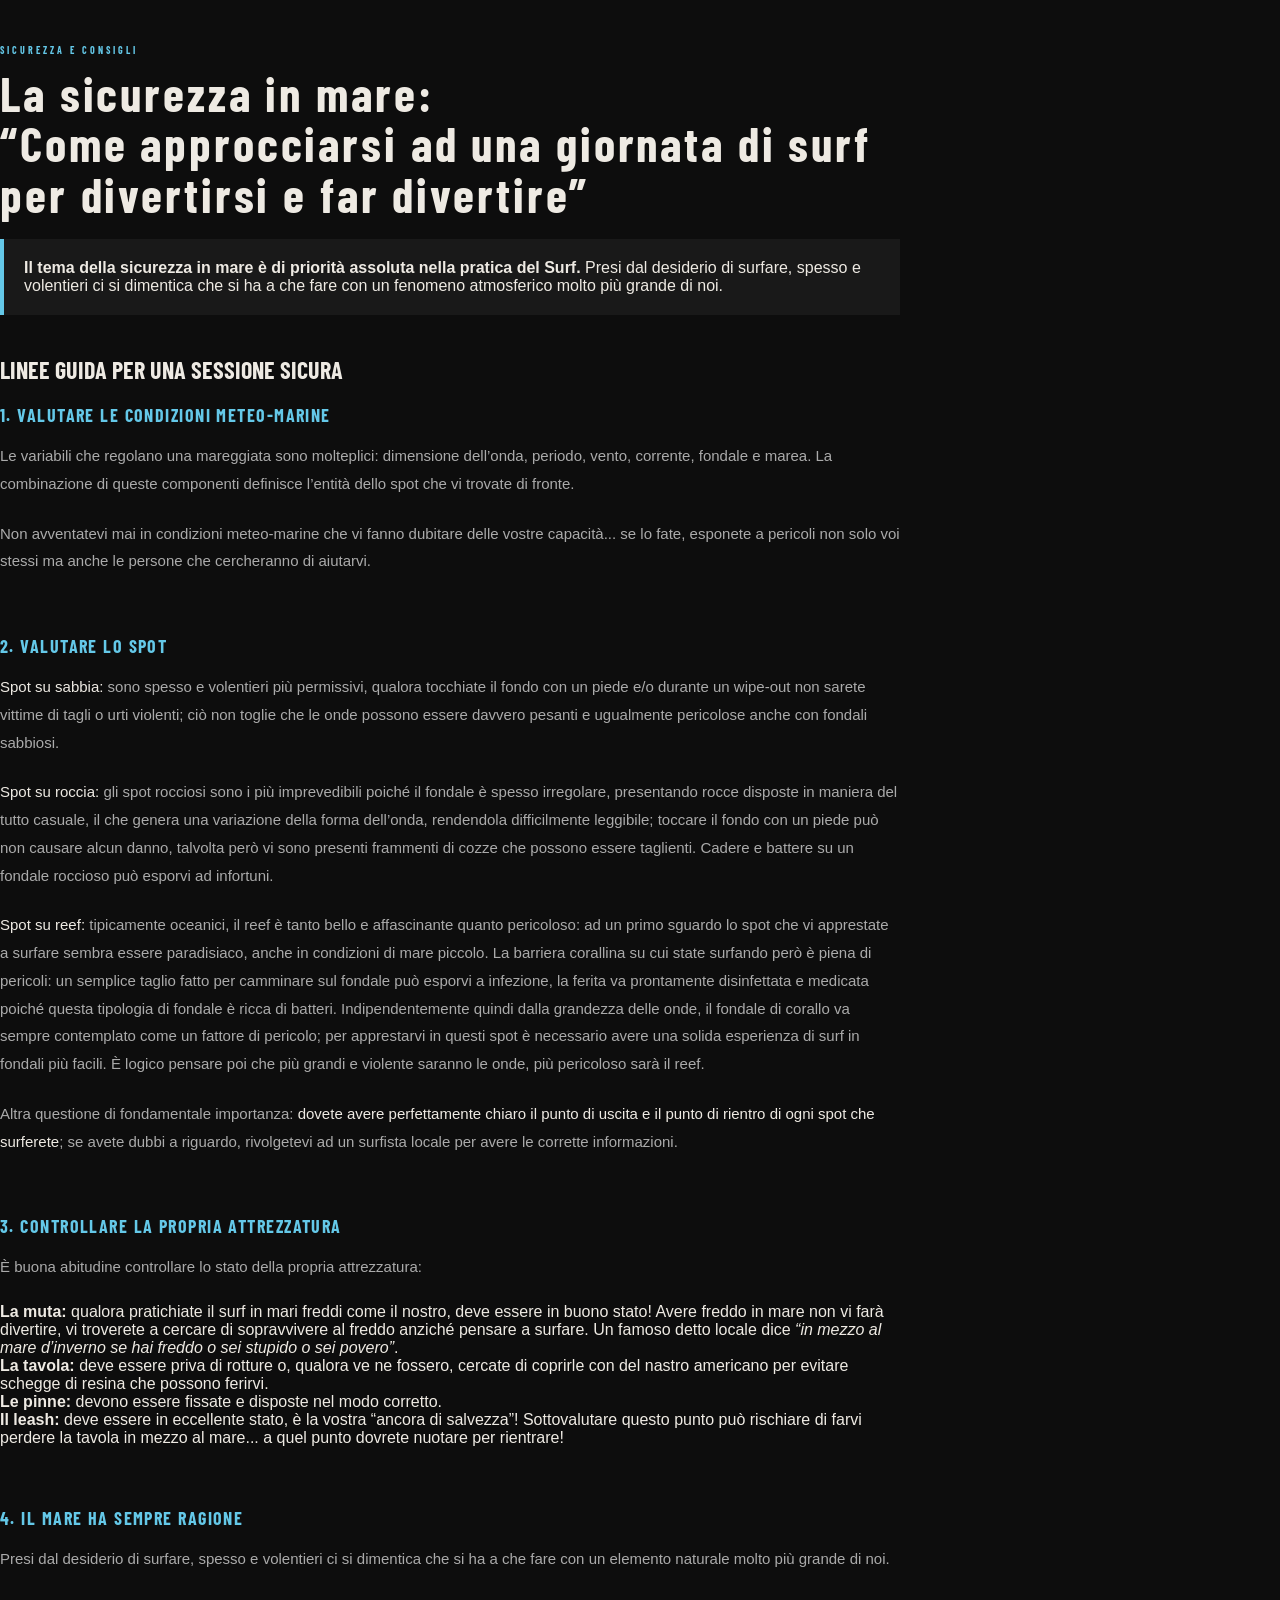
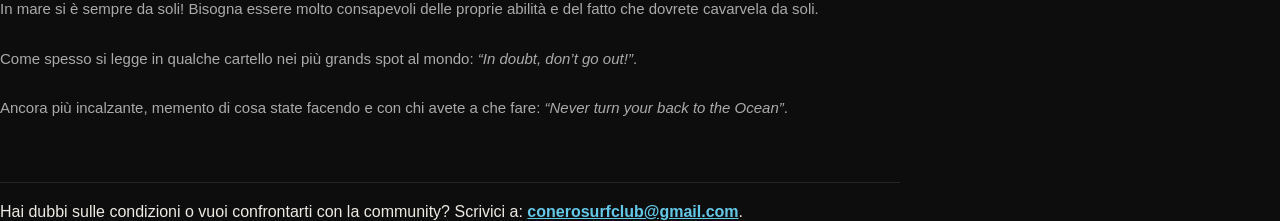
<file: La-sicurezza-in-mare.html>
<!DOCTYPE html>
<html lang="it">
<head>
    <meta charset="UTF-8">
    <meta name="viewport" content="width=device-width, initial-scale=1.0">
    <title>La Sicurezza in Mare - Conero Surf Club</title>
<link rel="icon" type="image/x-icon" href="/img/favicon.ico">
<link rel="shortcut icon" href="/img/favicon.ico">

    <link rel="preconnect" href="https://fonts.googleapis.com">
    <link rel="preconnect" href="https://fonts.gstatic.com" crossorigin>
    <link href="https://fonts.googleapis.com/css2?family=Barlow+Condensed:wght@700&family=Roboto:wght@300;400;500;700&display=swap" rel="stylesheet">
    <link rel="stylesheet" href="style.css">
</head>
<body>

<main class="s" style="margin-top: 40px; max-width: 900px;">

  <article class="article-content">
    <span class="label">Sicurezza e Consigli</span>
    <h1 class="big-title" style="font-size: clamp(28px, 4vw, 48px); margin-bottom: 20px;">
      La sicurezza in mare:<br>“Come approcciarsi ad una giornata di surf per divertirsi e far divertire”
    </h1>

    <div style="background: rgba(255,255,255,0.05); padding: 20px; border-left: 4px solid var(--accent, #00a8ff); margin-bottom: 30px;">
      <p style="margin: 0; font-weight: 500;">
        <strong>Il tema della sicurezza in mare è di priorità assoluta nella pratica del Surf.</strong> Presi dal desiderio di surfare, spesso e volentieri ci si dimentica che si ha a che fare con un fenomeno atmosferico molto più grande di noi.
      </p>
    </div>

    <h2 style="font-family: 'Barlow Condensed', sans-serif; text-transform: uppercase; margin-top: 40px; margin-bottom: 20px;">
      Linee guida per una sessione sicura
    </h2>

    <div class="chi-text" style="margin-bottom: 20px;">
      <div class="subsection">
        <h3>1. Valutare le condizioni meteo-marine</h3>
        <p>Le variabili che regolano una mareggiata sono molteplici: dimensione dell’onda, periodo, vento, corrente, fondale e marea. La combinazione di queste componenti definisce l’entità dello spot che vi trovate di fronte.</p>
        <p>Non avventatevi mai in condizioni meteo-marine che vi fanno dubitare delle vostre capacità... se lo fate, esponete a pericoli non solo voi stessi ma anche le persone che cercheranno di aiutarvi.</p>
      </div>
    </div>

    <div class="chi-text" style="margin-bottom: 20px;">
      <div class="subsection">
        <h3>2. Valutare lo spot</h3>
        <p><strong>Spot su sabbia:</strong> sono spesso e volentieri più permissivi, qualora tocchiate il fondo con un piede e/o durante un wipe-out non sarete vittime di tagli o urti violenti; ciò non toglie che le onde possono essere davvero pesanti e ugualmente pericolose anche con fondali sabbiosi.</p>
        <p><strong>Spot su roccia:</strong> gli spot rocciosi sono i più imprevedibili poiché il fondale è spesso irregolare, presentando rocce disposte in maniera del tutto casuale, il che genera una variazione della forma dell’onda, rendendola difficilmente leggibile; toccare il fondo con un piede può non causare alcun danno, talvolta però vi sono presenti frammenti di cozze che possono essere taglienti. Cadere e battere su un fondale roccioso può esporvi ad infortuni.</p>
        <p><strong>Spot su reef:</strong> tipicamente oceanici, il reef è tanto bello e affascinante quanto pericoloso: ad un primo sguardo lo spot che vi apprestate a surfare sembra essere paradisiaco, anche in condizioni di mare piccolo. La barriera corallina su cui state surfando però è piena di pericoli: un semplice taglio fatto per camminare sul fondale può esporvi a infezione, la ferita va prontamente disinfettata e medicata poiché questa tipologia di fondale è ricca di batteri. Indipendentemente quindi dalla grandezza delle onde, il fondale di corallo va sempre contemplato come un fattore di pericolo; per apprestarvi in questi spot è necessario avere una solida esperienza di surf in fondali più facili. È logico pensare poi che più grandi e violente saranno le onde, più pericoloso sarà il reef.</p>
        <p>Altra questione di fondamentale importanza: <strong>dovete avere perfettamente chiaro il punto di uscita e il punto di rientro di ogni spot che surferete</strong>; se avete dubbi a riguardo, rivolgetevi ad un surfista locale per avere le corrette informazioni.</p>
      </div>
    </div>

    <div class="chi-text" style="margin-bottom: 20px;">
      <div class="subsection">
        <h3>3. Controllare la propria attrezzatura</h3>
        <p>È buona abitudine controllare lo stato della propria attrezzatura:</p>
        <ul>
          <li><strong>La muta:</strong> qualora pratichiate il surf in mari freddi come il nostro, deve essere in buono stato! Avere freddo in mare non vi farà divertire, vi troverete a cercare di sopravvivere al freddo anziché pensare a surfare. Un famoso detto locale dice <em>“in mezzo al mare d’inverno se hai freddo o sei stupido o sei povero”</em>.</li>
          <li><strong>La tavola:</strong> deve essere priva di rotture o, qualora ve ne fossero, cercate di coprirle con del nastro americano per evitare schegge di resina che possono ferirvi.</li>
          <li><strong>Le pinne:</strong> devono essere fissate e disposte nel modo corretto.</li>
          <li><strong>Il leash:</strong> deve essere in eccellente stato, è la vostra “ancora di salvezza”! Sottovalutare questo punto può rischiare di farvi perdere la tavola in mezzo al mare... a quel punto dovrete nuotare per rientrare!</li>
        </ul>
      </div>
    </div>

    <div class="chi-text" style="margin-bottom: 30px;">
      <div class="subsection">
        <h3>4. Il mare ha sempre ragione</h3>
        <p>Presi dal desiderio di surfare, spesso e volentieri ci si dimentica che si ha a che fare con un elemento naturale molto più grande di noi.</p>
        <p>In mare si è sempre da soli! Bisogna essere molto consapevoli delle proprie abilità e del fatto che dovrete cavarvela da soli.</p>
        <p>Come spesso si legge in qualche cartello nei più grands spot al mondo: <em>“In doubt, don’t go out!”</em>.</p>
        <p>Ancora più incalzante, memento di cosa state facendo e con chi avete a che fare: <em>“Never turn your back to the Ocean”</em>.</p>
      </div>
    </div>

    <div style="margin-top: 40px; padding-top: 20px; border-top: 1px solid rgba(255,255,255,0.1);">
      <p style="font-size: 1rem;">
        Hai dubbi sulle condizioni o vuoi confrontarti con la community? Scrivici a: 
        <a href="mailto:conerosurfclub@gmail.com" style="color: var(--accent, #00a8ff); font-weight: bold;">conerosurfclub@gmail.com</a>.
      </p>
    </div>

  </article>

</main>

</body>
</html>
</file>
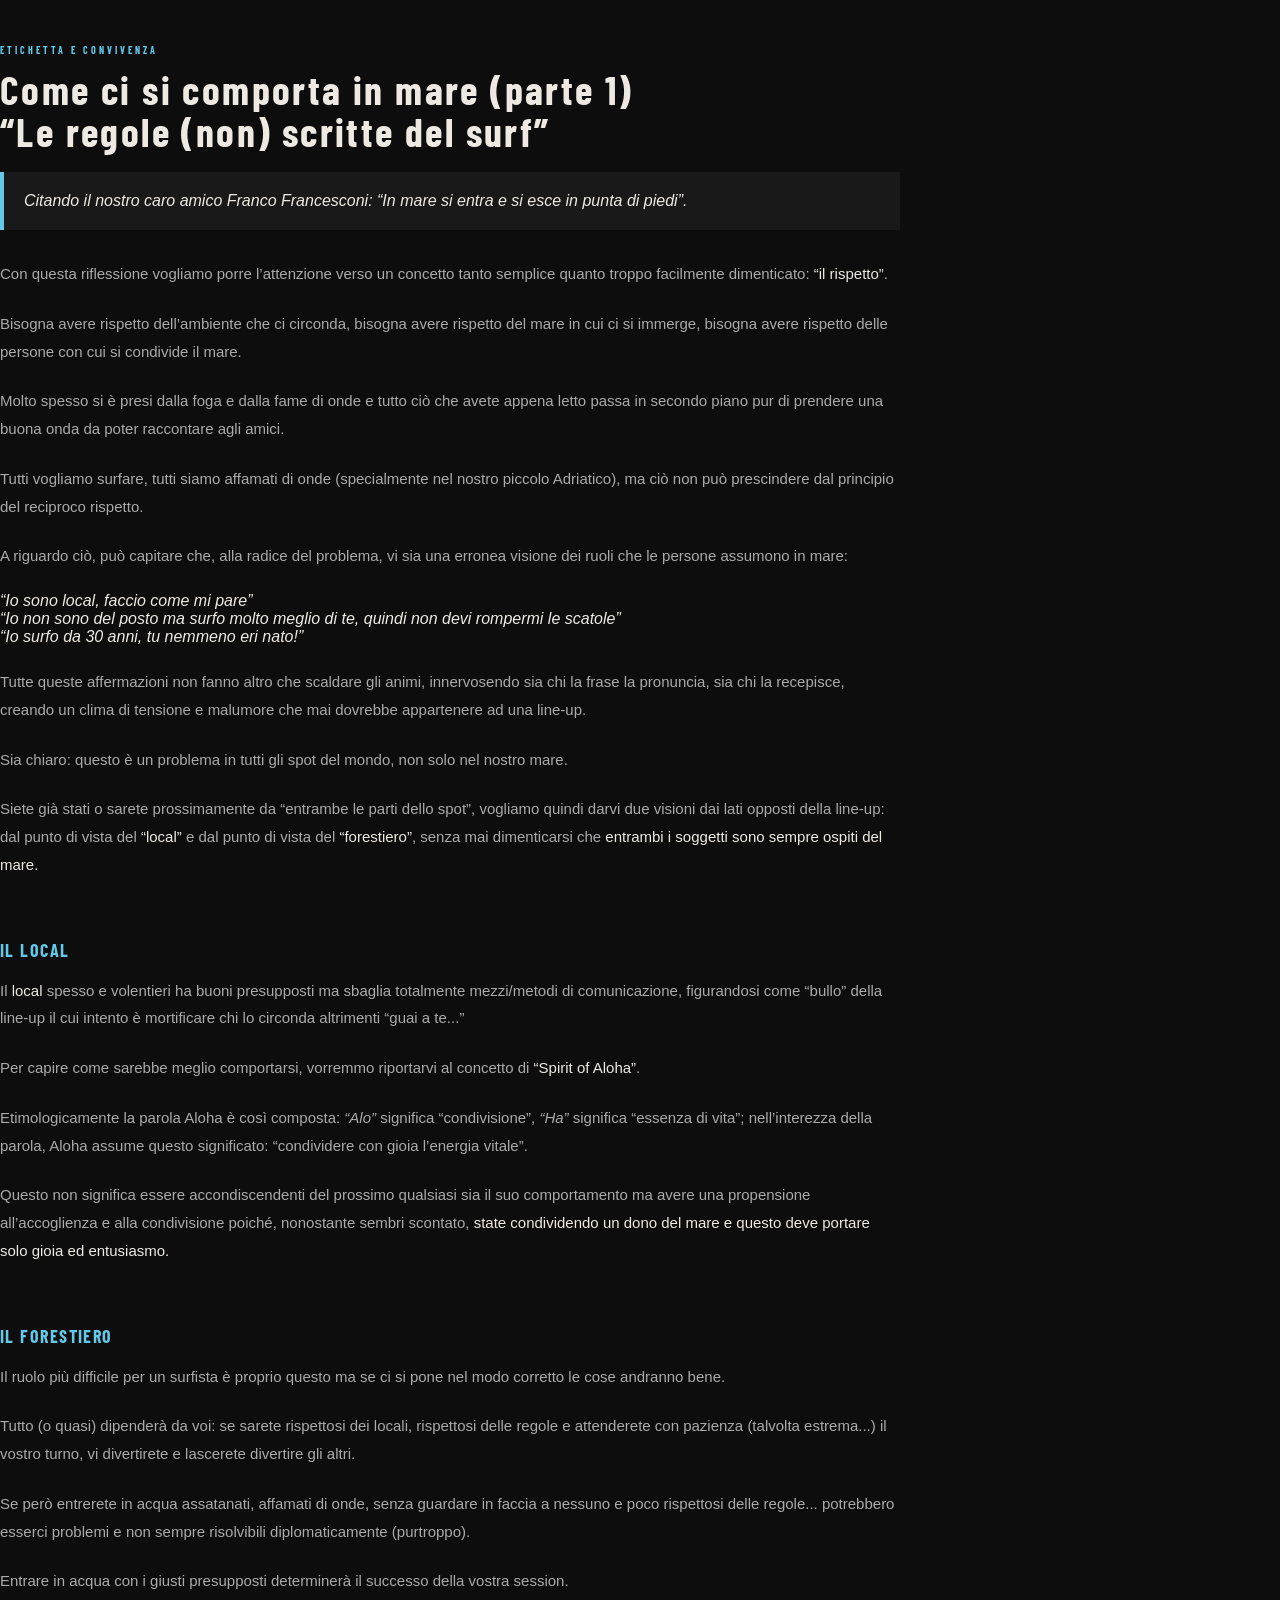
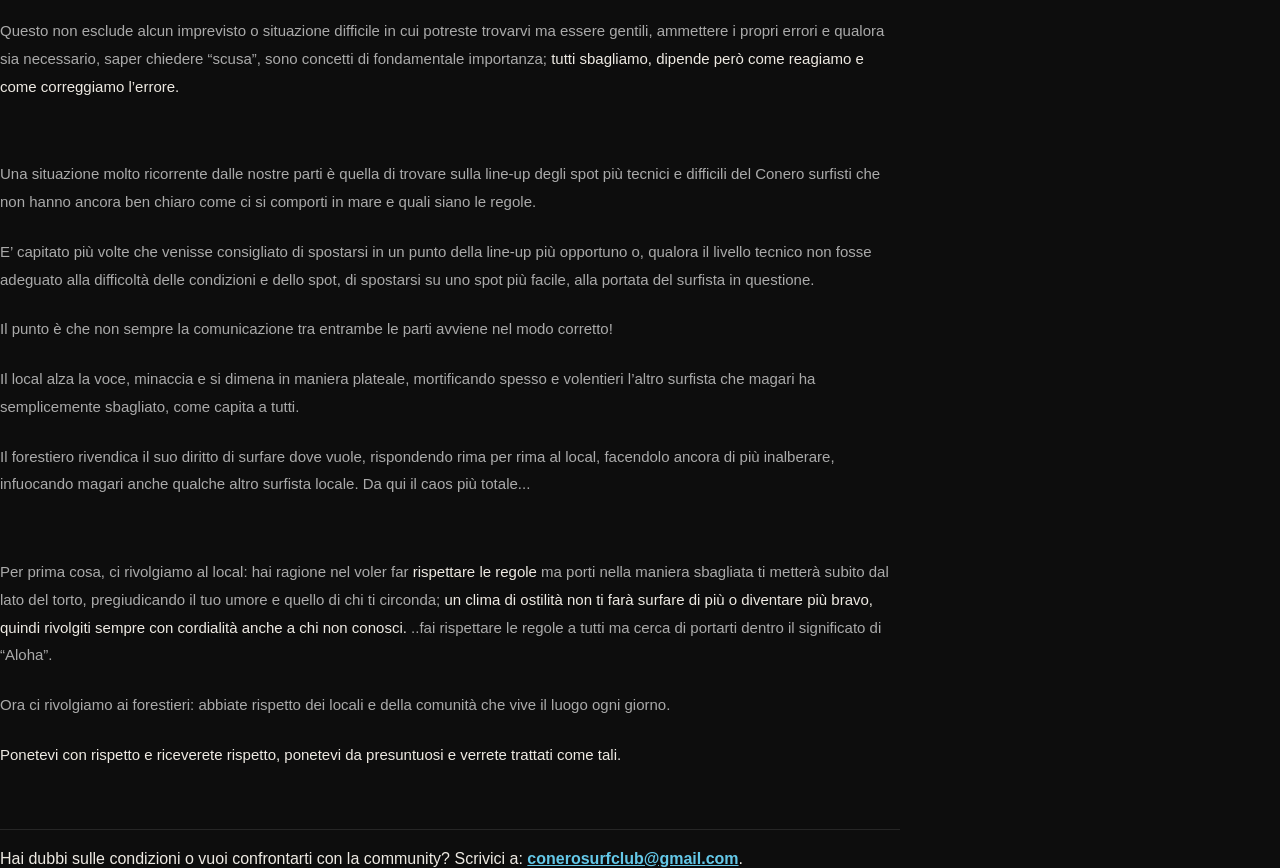
<file: Le-regole-(non)-scritte-del-surf.html>
<!DOCTYPE html>
<html lang="it">
<head>
    <meta charset="UTF-8">
    <meta name="viewport" content="width=device-width, initial-scale=1.0">
    <title>Come ci si comporta in mare (parte 1) - Conero Surf Club</title>

<link rel="icon" type="image/x-icon" href="/img/favicon.ico">
<link rel="shortcut icon" href="/img/favicon.ico">

    <link rel="preconnect" href="https://fonts.googleapis.com">
    <link rel="preconnect" href="https://fonts.gstatic.com" crossorigin>
    <link href="https://fonts.googleapis.com/css2?family=Barlow+Condensed:wght@700&family=Roboto:wght@300;400;500;700&display=swap" rel="stylesheet">
    <link rel="stylesheet" href="style.css">
</head>
<body>

<main class="s" style="margin-top: 40px; max-width: 900px;">

  <article class="article-content">
    
    <span class="label">Etichetta e convivenza</span>
    <h1 class="big-title" style="font-size: clamp(24px, 3.5vw, 40px); margin-bottom: 20px;">
      Come ci si comporta in mare (parte 1)<br>“Le regole (non) scritte del surf”
    </h1>

    <div style="background: rgba(255,255,255,0.05); padding: 20px; border-left: 4px solid var(--accent, #00a8ff); margin-bottom: 30px;">
      <p style="margin: 0; font-style: italic; font-weight: 500;">
        Citando il nostro caro amico Franco Francesconi: “In mare si entra e si esce in punta di piedi”.
      </p>
    </div>

    <div class="chi-text" style="margin-bottom: 20px;">
      <div class="subsection">
        <p>Con questa riflessione vogliamo porre l’attenzione verso un concetto tanto semplice quanto troppo facilmente dimenticato: <strong>“il rispetto”</strong>.</p>
        <p>Bisogna avere rispetto dell’ambiente che ci circonda, bisogna avere rispetto del mare in cui ci si immerge, bisogna avere rispetto delle persone con cui si condivide il mare.</p>
        <p>Molto spesso si è presi dalla foga e dalla fame di onde e tutto ciò che avete appena letto passa in secondo piano pur di prendere una buona onda da poter raccontare agli amici.</p>
        <p>Tutti vogliamo surfare, tutti siamo affamati di onde (specialmente nel nostro piccolo Adriatico), ma ciò non può prescindere dal principio del reciproco rispetto.</p>
        
        <p>A riguardo ciò, può capitare che, alla radice del problema, vi sia una erronea visione dei ruoli che le persone assumono in mare:</p>
        <ul>
          <li><em>“Io sono local, faccio come mi pare”</em></li>
          <li><em>“Io non sono del posto ma surfo molto meglio di te, quindi non devi rompermi le scatole”</em></li>
          <li><em>“Io surfo da 30 anni, tu nemmeno eri nato!”</em></li>
        </ul>
        <p></p>
        <p>Tutte queste affermazioni non fanno altro che scaldare gli animi, innervosendo sia chi la frase la pronuncia, sia chi la recepisce, creando un clima di tensione e malumore che mai dovrebbe appartenere ad una line-up.</p>
        <p>Sia chiaro: questo è un problema in tutti gli spot del mondo, non solo nel nostro mare.</p>
        <p>Siete già stati o sarete prossimamente da “entrambe le parti dello spot”, vogliamo quindi darvi due visioni dai lati opposti della line-up: dal punto di vista del <strong>“local”</strong> e dal punto di vista del <strong>“forestiero”</strong>, senza mai dimenticarsi che <strong>entrambi i soggetti sono sempre ospiti del mare.</strong></p>
      </div>
    </div>

    <div class="chi-text" style="margin-bottom: 20px;">
      <div class="subsection">
        <h3>Il Local</h3>
        <p>Il <strong>local</strong> spesso e volentieri ha buoni presupposti ma sbaglia totalmente mezzi/metodi di comunicazione, figurandosi come “bullo” della line-up il cui intento è mortificare chi lo circonda altrimenti “guai a te...”</p>
        <p>Per capire come sarebbe meglio comportarsi, vorremmo riportarvi al concetto di <strong>“Spirit of Aloha”</strong>.</p>
        <p>Etimologicamente la parola Aloha è così composta: <em>“Alo”</em> significa “condivisione”, <em>“Ha”</em> significa “essenza di vita”; nell’interezza della parola, Aloha assume questo significato: “condividere con gioia l’energia vitale”.</p>
        <p>Questo non significa essere accondiscendenti del prossimo qualsiasi sia il suo comportamento ma avere una propensione all’accoglienza e alla condivisione poiché, nonostante sembri scontato, <strong>state condividendo un dono del mare e questo deve portare solo gioia ed entusiasmo.</strong></p>
      </div>
    </div>

    <div class="chi-text" style="margin-bottom: 20px;">
      <div class="subsection">
        <h3>Il Forestiero</h3>
        <p>Il ruolo più difficile per un surfista è proprio questo ma se ci si pone nel modo corretto le cose andranno bene.</p>
        <p>Tutto (o quasi) dipenderà da voi: se sarete rispettosi dei locali, rispettosi delle regole e attenderete con pazienza (talvolta estrema...) il vostro turno, vi divertirete e lascerete divertire gli altri.</p>
        <p>Se però entrerete in acqua assatanati, affamati di onde, senza guardare in faccia a nessuno e poco rispettosi delle regole... potrebbero esserci problemi e non sempre risolvibili diplomaticamente (purtroppo).</p>
        <p>Entrare in acqua con i giusti presupposti determinerà il successo della vostra session.</p>
        <p>Questo non esclude alcun imprevisto o situazione difficile in cui potreste trovarvi ma essere gentili, ammettere i propri errori e qualora sia necessario, saper chiedere “scusa”, sono concetti di fondamentale importanza; <strong>tutti sbagliamo, dipende però come reagiamo e come correggiamo l’errore.</strong></p>
      </div>
    </div>

    <div class="chi-text" style="margin-bottom: 20px;">
      <div class="subsection">
        <p>Una situazione molto ricorrente dalle nostre parti è quella di trovare sulla line-up degli spot più tecnici e difficili del Conero surfisti che non hanno ancora ben chiaro come ci si comporti in mare e quali siano le regole.</p>
        <p>E’ capitato più volte che venisse consigliato di spostarsi in un punto della line-up più opportuno o, qualora il livello tecnico non fosse adeguato alla difficoltà delle condizioni e dello spot, di spostarsi su uno spot più facile, alla portata del surfista in questione.</p>
        <p>Il punto è che non sempre la comunicazione tra entrambe le parti avviene nel modo corretto!</p>
        <p>Il local alza la voce, minaccia e si dimena in maniera plateale, mortificando spesso e volentieri l’altro surfista che magari ha semplicemente sbagliato, come capita a tutti.</p>
        <p>Il forestiero rivendica il suo diritto di surfare dove vuole, rispondendo rima per rima al local, facendolo ancora di più inalberare, infuocando magari anche qualche altro surfista locale. Da qui il caos più totale...</p>
      </div>
    </div>

    <div class="chi-text" style="margin-bottom: 30px;">
      <div class="subsection">
        <p>Per prima cosa, ci rivolgiamo al local: hai ragione nel voler far <strong>rispettare le regole</strong> ma porti nella maniera sbagliata ti metterà subito dal lato del torto, pregiudicando il tuo umore e quello di chi ti circonda; <strong>un clima di ostilità non ti farà surfare di più o diventare più bravo, quindi rivolgiti sempre con cordialità anche a chi non conosci.</strong> ..fai rispettare le regole a tutti ma cerca di portarti dentro il significato di “Aloha”.</p>
        <p>Ora ci rivolgiamo ai forestieri: abbiate rispetto dei locali e della comunità che vive il luogo ogni giorno.</p>
        <p><strong>Ponetevi con rispetto e riceverete rispetto, ponetevi da presuntuosi e verrete trattati come tali.</strong></p>
      </div>
    </div>

    <!-- CONTATTI -->
    <div style="margin-top: 40px; padding-top: 20px; border-top: 1px solid rgba(255,255,255,0.1);">
      <p style="font-size: 1rem;">
        Hai dubbi sulle condizioni o vuoi confrontarti con la community? Scrivici a: 
        <a href="mailto:conerosurfclub@gmail.com" style="color: var(--accent, #00a8ff); font-weight: bold;">conerosurfclub@gmail.com</a>.
      </p>
    </div>

  </article>

</main>

</body>
</html>
</file>
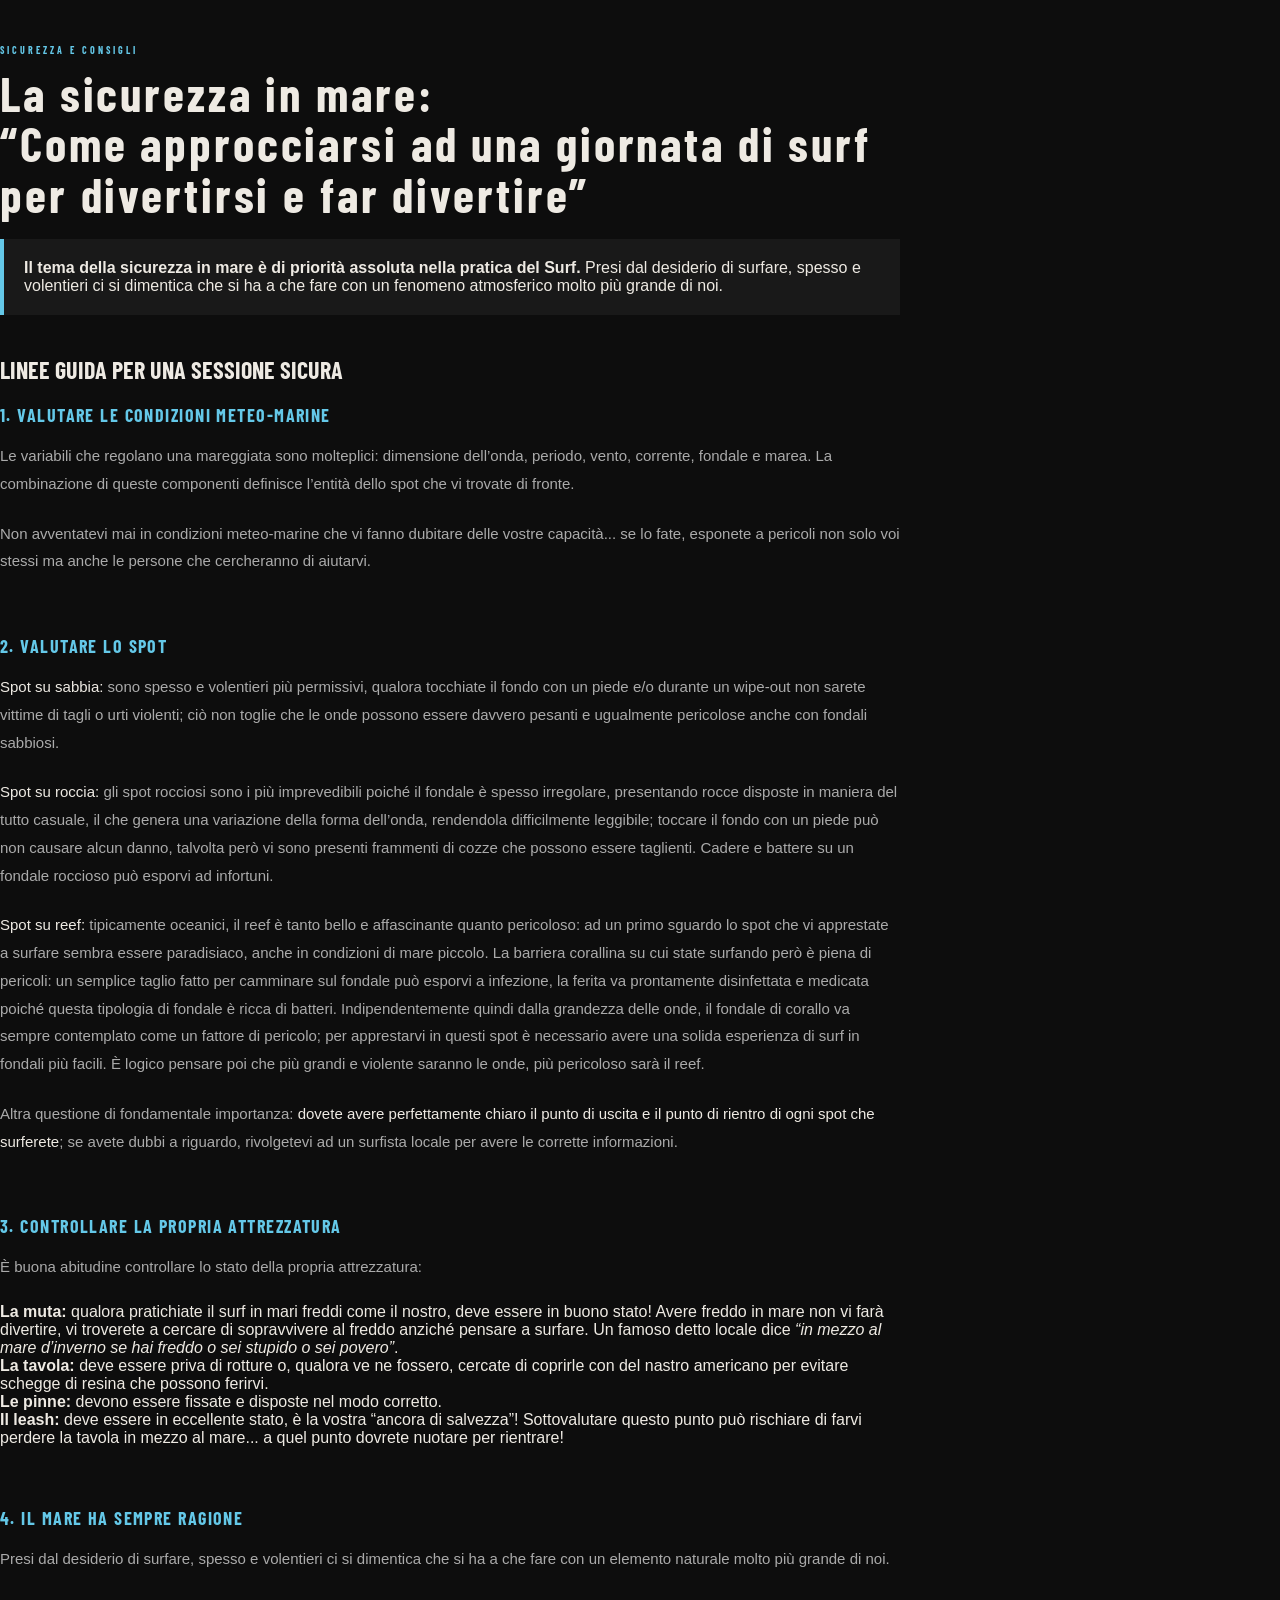
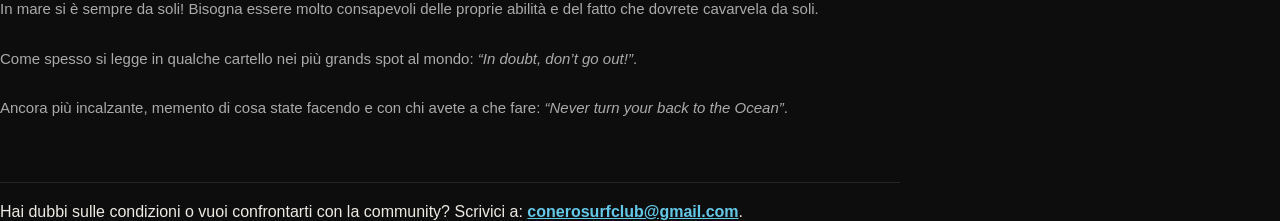
<file: storia-surf-conero.html>
<!DOCTYPE html>
<html lang="it">
<head>
    <meta charset="UTF-8">
    <meta name="viewport" content="width=device-width, initial-scale=1.0">
    <title>La Sicurezza in Mare - Conero Surf Club</title>
    <link rel="preconnect" href="https://fonts.googleapis.com">
    <link rel="preconnect" href="https://fonts.gstatic.com" crossorigin>
    <link href="https://fonts.googleapis.com/css2?family=Barlow+Condensed:wght@700&family=Roboto:wght@300;400;500;700&display=swap" rel="stylesheet">
    <link rel="stylesheet" href="style.css">
</head>
<body>

<main class="s" style="margin-top: 40px; max-width: 900px;">

  <article class="article-content">
    <span class="label">Sicurezza e Consigli</span>
    <h1 class="big-title" style="font-size: clamp(28px, 4vw, 48px); margin-bottom: 20px;">
      La sicurezza in mare:<br>“Come approcciarsi ad una giornata di surf per divertirsi e far divertire”
    </h1>

    <div style="background: rgba(255,255,255,0.05); padding: 20px; border-left: 4px solid var(--accent, #00a8ff); margin-bottom: 30px;">
      <p style="margin: 0; font-weight: 500;">
        <strong>Il tema della sicurezza in mare è di priorità assoluta nella pratica del Surf.</strong> Presi dal desiderio di surfare, spesso e volentieri ci si dimentica che si ha a che fare con un fenomeno atmosferico molto più grande di noi.
      </p>
    </div>

    <h2 style="font-family: 'Barlow Condensed', sans-serif; text-transform: uppercase; margin-top: 40px; margin-bottom: 20px;">
      Linee guida per una sessione sicura
    </h2>

    <div class="chi-text" style="margin-bottom: 20px;">
      <div class="subsection">
        <h3>1. Valutare le condizioni meteo-marine</h3>
        <p>Le variabili che regolano una mareggiata sono molteplici: dimensione dell’onda, periodo, vento, corrente, fondale e marea. La combinazione di queste componenti definisce l’entità dello spot che vi trovate di fronte.</p>
        <p>Non avventatevi mai in condizioni meteo-marine che vi fanno dubitare delle vostre capacità... se lo fate, esponete a pericoli non solo voi stessi ma anche le persone che cercheranno di aiutarvi.</p>
      </div>
    </div>

    <div class="chi-text" style="margin-bottom: 20px;">
      <div class="subsection">
        <h3>2. Valutare lo spot</h3>
        <p><strong>Spot su sabbia:</strong> sono spesso e volentieri più permissivi, qualora tocchiate il fondo con un piede e/o durante un wipe-out non sarete vittime di tagli o urti violenti; ciò non toglie che le onde possono essere davvero pesanti e ugualmente pericolose anche con fondali sabbiosi.</p>
        <p><strong>Spot su roccia:</strong> gli spot rocciosi sono i più imprevedibili poiché il fondale è spesso irregolare, presentando rocce disposte in maniera del tutto casuale, il che genera una variazione della forma dell’onda, rendendola difficilmente leggibile; toccare il fondo con un piede può non causare alcun danno, talvolta però vi sono presenti frammenti di cozze che possono essere taglienti. Cadere e battere su un fondale roccioso può esporvi ad infortuni.</p>
        <p><strong>Spot su reef:</strong> tipicamente oceanici, il reef è tanto bello e affascinante quanto pericoloso: ad un primo sguardo lo spot che vi apprestate a surfare sembra essere paradisiaco, anche in condizioni di mare piccolo. La barriera corallina su cui state surfando però è piena di pericoli: un semplice taglio fatto per camminare sul fondale può esporvi a infezione, la ferita va prontamente disinfettata e medicata poiché questa tipologia di fondale è ricca di batteri. Indipendentemente quindi dalla grandezza delle onde, il fondale di corallo va sempre contemplato come un fattore di pericolo; per apprestarvi in questi spot è necessario avere una solida esperienza di surf in fondali più facili. È logico pensare poi che più grandi e violente saranno le onde, più pericoloso sarà il reef.</p>
        <p>Altra questione di fondamentale importanza: <strong>dovete avere perfettamente chiaro il punto di uscita e il punto di rientro di ogni spot che surferete</strong>; se avete dubbi a riguardo, rivolgetevi ad un surfista locale per avere le corrette informazioni.</p>
      </div>
    </div>

    <div class="chi-text" style="margin-bottom: 20px;">
      <div class="subsection">
        <h3>3. Controllare la propria attrezzatura</h3>
        <p>È buona abitudine controllare lo stato della propria attrezzatura:</p>
        <ul>
          <li><strong>La muta:</strong> qualora pratichiate il surf in mari freddi come il nostro, deve essere in buono stato! Avere freddo in mare non vi farà divertire, vi troverete a cercare di sopravvivere al freddo anziché pensare a surfare. Un famoso detto locale dice <em>“in mezzo al mare d’inverno se hai freddo o sei stupido o sei povero”</em>.</li>
          <li><strong>La tavola:</strong> deve essere priva di rotture o, qualora ve ne fossero, cercate di coprirle con del nastro americano per evitare schegge di resina che possono ferirvi.</li>
          <li><strong>Le pinne:</strong> devono essere fissate e disposte nel modo corretto.</li>
          <li><strong>Il leash:</strong> deve essere in eccellente stato, è la vostra “ancora di salvezza”! Sottovalutare questo punto può rischiare di farvi perdere la tavola in mezzo al mare... a quel punto dovrete nuotare per rientrare!</li>
        </ul>
      </div>
    </div>

    <div class="chi-text" style="margin-bottom: 30px;">
      <div class="subsection">
        <h3>4. Il mare ha sempre ragione</h3>
        <p>Presi dal desiderio di surfare, spesso e volentieri ci si dimentica che si ha a che fare con un elemento naturale molto più grande di noi.</p>
        <p>In mare si è sempre da soli! Bisogna essere molto consapevoli delle proprie abilità e del fatto che dovrete cavarvela da soli.</p>
        <p>Come spesso si legge in qualche cartello nei più grands spot al mondo: <em>“In doubt, don’t go out!”</em>.</p>
        <p>Ancora più incalzante, memento di cosa state facendo e con chi avete a che fare: <em>“Never turn your back to the Ocean”</em>.</p>
      </div>
    </div>

    <div style="margin-top: 40px; padding-top: 20px; border-top: 1px solid rgba(255,255,255,0.1);">
      <p style="font-size: 1rem;">
        Hai dubbi sulle condizioni o vuoi confrontarti con la community? Scrivici a: 
        <a href="mailto:conerosurfclub@gmail.com" style="color: var(--accent, #00a8ff); font-weight: bold;">conerosurfclub@gmail.com</a>.
      </p>
    </div>

  </article>

</main>

</body>
</html>
</file>
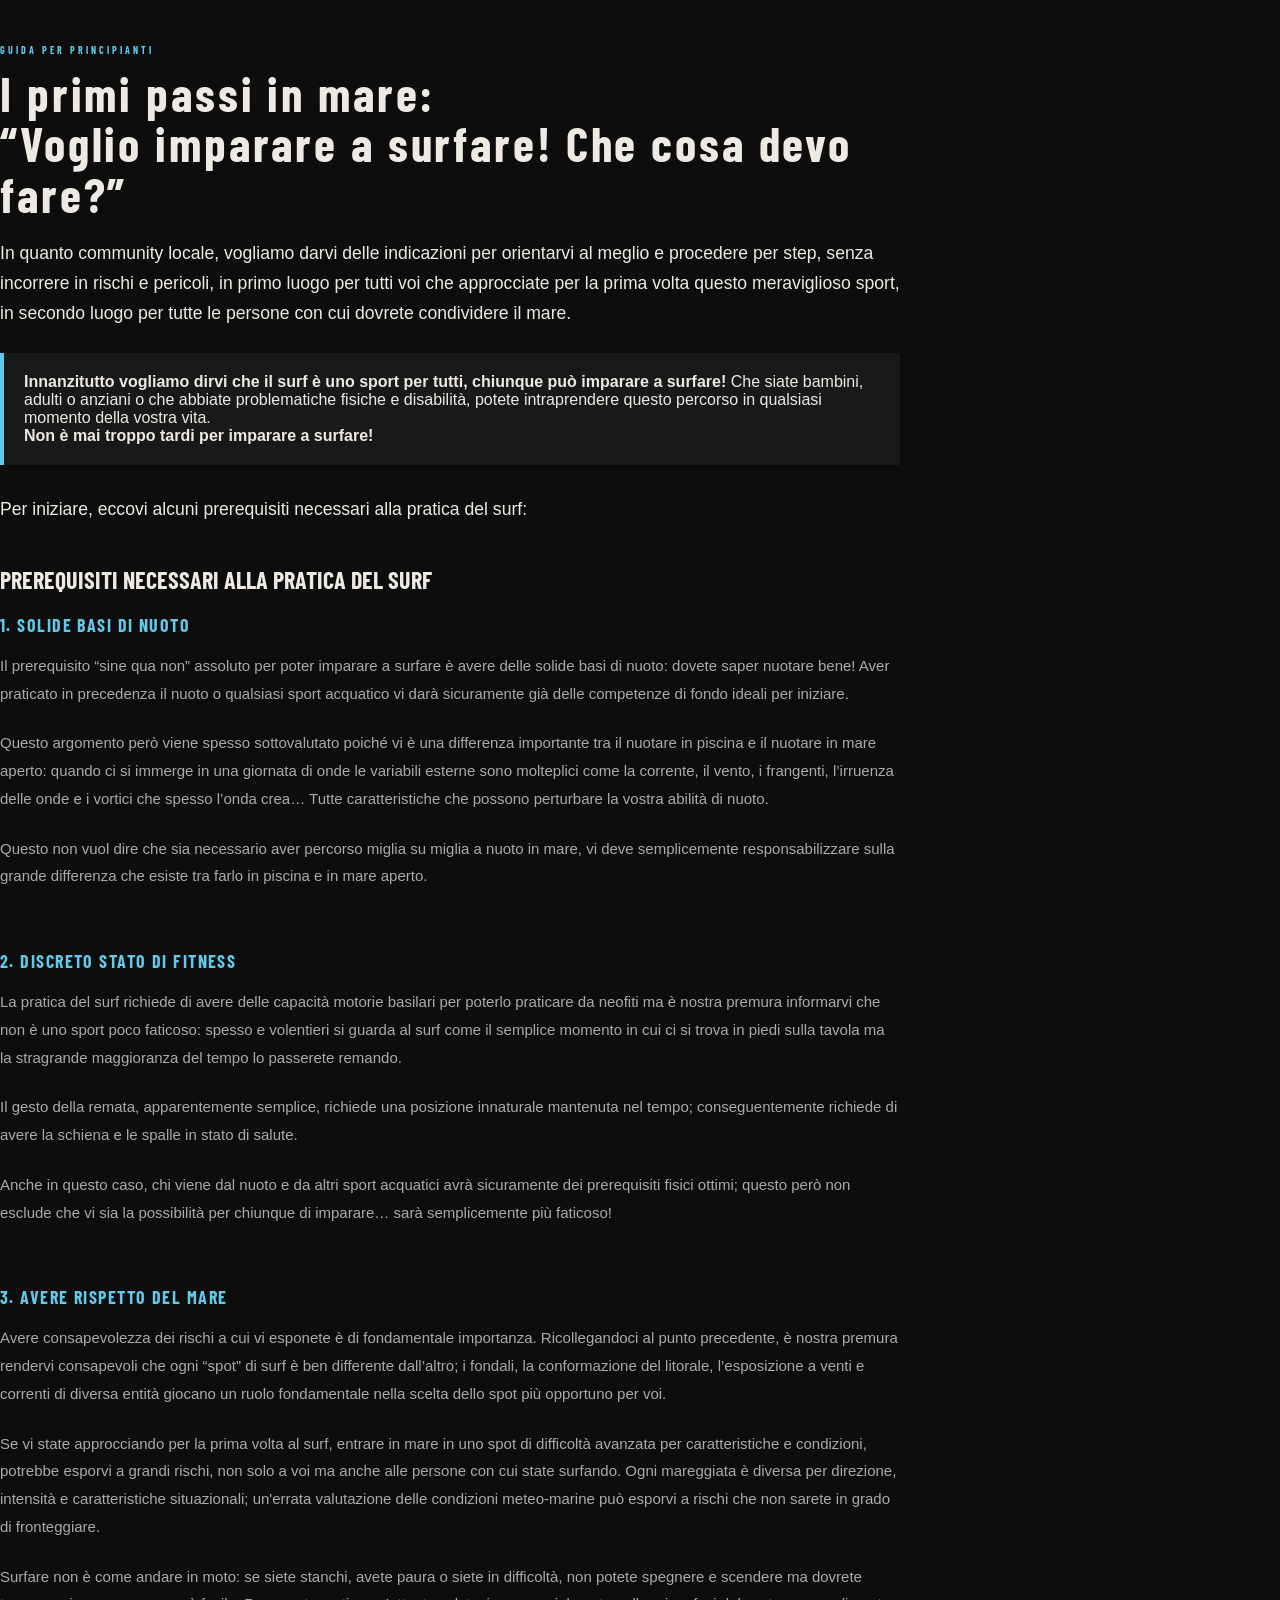
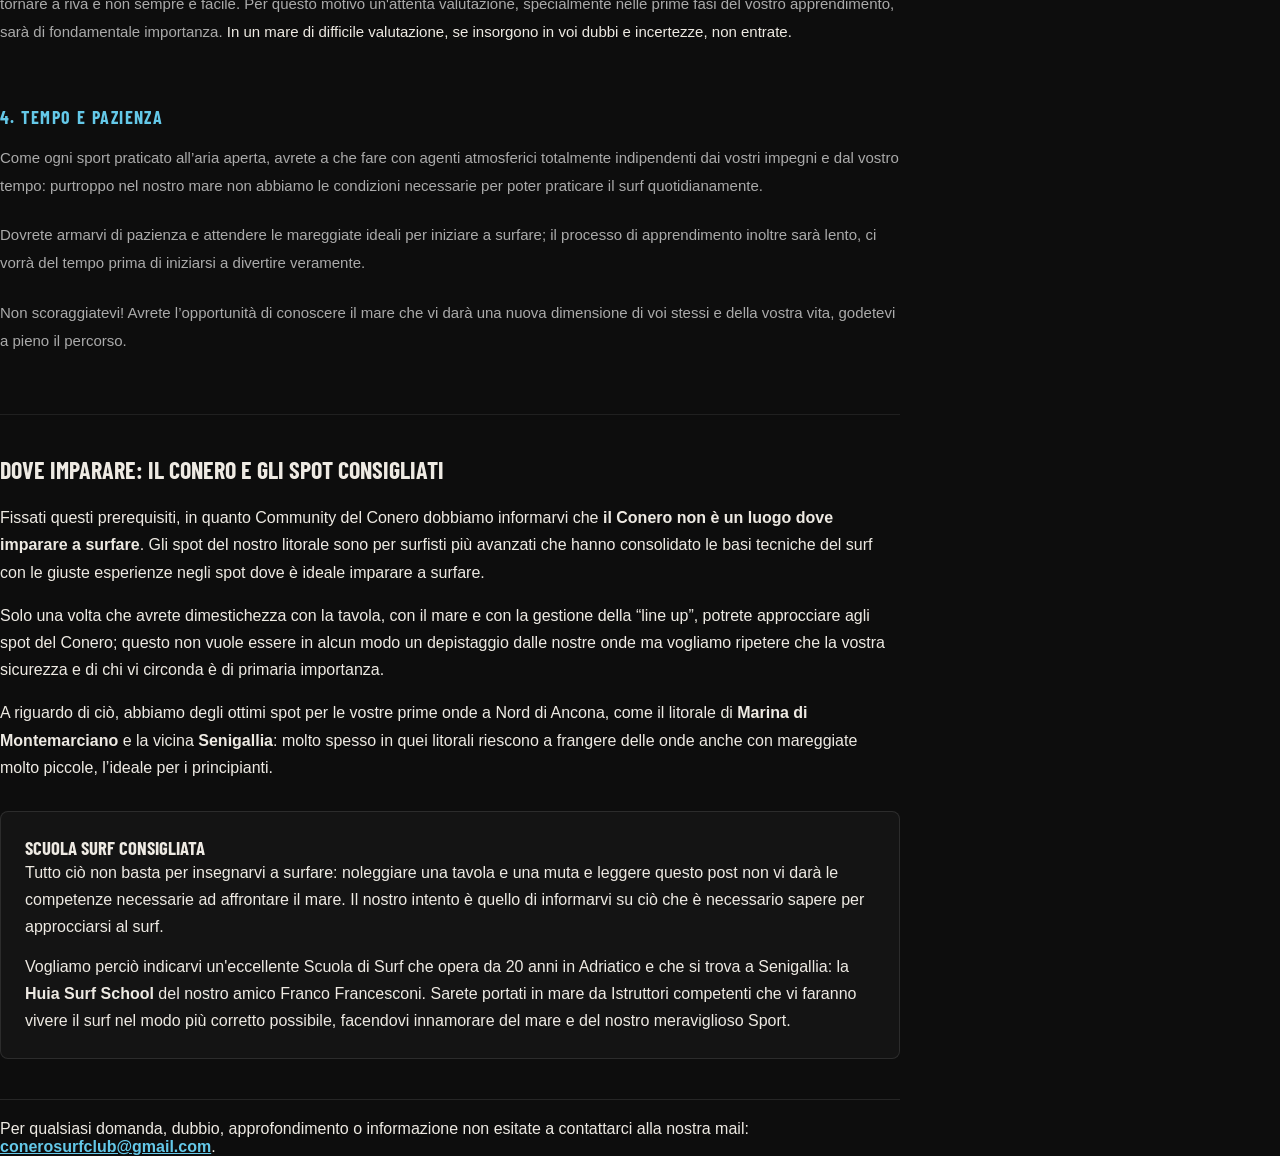
<file: voglio-imparare-a-surfare.html>
<!DOCTYPE html>
<html lang="it">
<head>
    <meta charset="UTF-8">
    <meta name="viewport" content="width=device-width, initial-scale=1.0">
    <title>I primi passi in mare - Conero Surf Club</title>
<link rel="icon" type="image/x-icon" href="/img/favicon.ico">
<link rel="shortcut icon" href="/img/favicon.ico">

    <link rel="preconnect" href="https://fonts.googleapis.com">
    <link rel="preconnect" href="https://fonts.gstatic.com" crossorigin>
    <link href="https://fonts.googleapis.com/css2?family=Barlow+Condensed:wght@700&family=Roboto:wght@300;400;500;700&display=swap" rel="stylesheet">
    <link rel="stylesheet" href="style.css">
</head>
<body>

<main class="s" style="margin-top: 40px; max-width: 900px;">

  <article class="article-content">
    <span class="label">Guida per Principianti</span>
    <h1 class="big-title" style="font-size: clamp(28px, 4vw, 48px); margin-bottom: 20px;">
      I primi passi in mare:<br>“Voglio imparare a surfare! Che cosa devo fare?”
    </h1>

    <p style="font-size: 1.1rem; line-height: 1.7; margin-bottom: 24px;">
      In quanto community locale, vogliamo darvi delle indicazioni per orientarvi al meglio e procedere per step, senza incorrere in rischi e pericoli, in primo luogo per tutti voi che approcciate per la prima volta questo meraviglioso sport, in secondo luogo per tutte le persone con cui dovrete condividere il mare.
    </p>

    <div style="background: rgba(255,255,255,0.05); padding: 20px; border-left: 4px solid var(--accent, #00a8ff); margin-bottom: 30px;">
      <p style="margin: 0; font-weight: 500;">
        <strong>Innanzitutto vogliamo dirvi che il surf è uno sport per tutti, chiunque può imparare a surfare!</strong> Che siate bambini, adulti o anziani o che abbiate problematiche fisiche e disabilità, potete intraprendere questo percorso in qualsiasi momento della vostra vita.<br>
        <strong>Non è mai troppo tardi per imparare a surfare!</strong>
      </p>
    </div>

    <p style="font-size: 1.1rem; line-height: 1.7; margin-bottom: 24px;">
      Per iniziare, eccovi alcuni prerequisiti necessari alla pratica del surf:
    </p>

    <h2 style="font-family: 'Barlow Condensed', sans-serif; text-transform: uppercase; margin-top: 40px; margin-bottom: 20px;">
      Prerequisiti necessari alla pratica del surf
    </h2>

    <div class="chi-text" style="margin-bottom: 20px;">
      <div class="subsection">
        <h3>1. Solide basi di nuoto</h3>
        <p>Il prerequisito “sine qua non” assoluto per poter imparare a surfare è avere delle solide basi di nuoto: dovete saper nuotare bene! Aver praticato in precedenza il nuoto o qualsiasi sport acquatico vi darà sicuramente già delle competenze di fondo ideali per iniziare.</p>
        <p style="margin-top: 12px;">Questo argomento però viene spesso sottovalutato poiché vi è una differenza importante tra il nuotare in piscina e il nuotare in mare aperto: quando ci si immerge in una giornata di onde le variabili esterne sono molteplici come la corrente, il vento, i frangenti, l’irruenza delle onde e i vortici che spesso l’onda crea… Tutte caratteristiche che possono perturbare la vostra abilità di nuoto.</p>
        <p style="margin-top: 12px;">Questo non vuol dire che sia necessario aver percorso miglia su miglia a nuoto in mare, vi deve semplicemente responsabilizzare sulla grande differenza che esiste tra farlo in piscina e in mare aperto.</p>
      </div>
    </div>

    <div class="chi-text" style="margin-bottom: 20px;">
      <div class="subsection">
        <h3>2. Discreto stato di fitness</h3>
        <p>La pratica del surf richiede di avere delle capacità motorie basilari per poterlo praticare da neofiti ma è nostra premura informarvi che non è uno sport poco faticoso: spesso e volentieri si guarda al surf come il semplice momento in cui ci si trova in piedi sulla tavola ma la stragrande maggioranza del tempo lo passerete remando.</p>
        <p style="margin-top: 12px;">Il gesto della remata, apparentemente semplice, richiede una posizione innaturale mantenuta nel tempo; conseguentemente richiede di avere la schiena e le spalle in stato di salute.</p>
        <p style="margin-top: 12px;">Anche in questo caso, chi viene dal nuoto e da altri sport acquatici avrà sicuramente dei prerequisiti fisici ottimi; questo però non esclude che vi sia la possibilità per chiunque di imparare… sarà semplicemente più faticoso!</p>
      </div>
    </div>

    <div class="chi-text" style="margin-bottom: 20px;">
      <div class="subsection">
        <h3>3. Avere rispetto del mare</h3>
        <p>Avere consapevolezza dei rischi a cui vi esponete è di fondamentale importanza. Ricollegandoci al punto precedente, è nostra premura rendervi consapevoli che ogni “spot” di surf è ben differente dall’altro; i fondali, la conformazione del litorale, l’esposizione a venti e correnti di diversa entità giocano un ruolo fondamentale nella scelta dello spot più opportuno per voi.</p>
        <p style="margin-top: 12px;">Se vi state approcciando per la prima volta al surf, entrare in mare in uno spot di difficoltà avanzata per caratteristiche e condizioni, potrebbe esporvi a grandi rischi, non solo a voi ma anche alle persone con cui state surfando. Ogni mareggiata è diversa per direzione, intensità e caratteristiche situazionali; un'errata valutazione delle condizioni meteo-marine può esporvi a rischi che non sarete in grado di fronteggiare.</p>
        <p style="margin-top: 12px;">Surfare non è come andare in moto: se siete stanchi, avete paura o siete in difficoltà, non potete spegnere e scendere ma dovrete tornare a riva e non sempre è facile. Per questo motivo un'attenta valutazione, specialmente nelle prime fasi del vostro apprendimento, sarà di fondamentale importanza. <strong>In un mare di difficile valutazione, se insorgono in voi dubbi e incertezze, non entrate.</strong></p>
      </div>
    </div>

    <div class="chi-text" style="margin-bottom: 30px;">
      <div class="subsection">
        <h3>4. Tempo e pazienza</h3>
        <p>Come ogni sport praticato all’aria aperta, avrete a che fare con agenti atmosferici totalmente indipendenti dai vostri impegni e dal vostro tempo: purtroppo nel nostro mare non abbiamo le condizioni necessarie per poter praticare il surf quotidianamente.</p>
        <p style="margin-top: 12px;">Dovrete armarvi di pazienza e attendere le mareggiate ideali per iniziare a surfare; il processo di apprendimento inoltre sarà lento, ci vorrà del tempo prima di iniziarsi a divertire veramente.</p>
        <p style="margin-top: 12px;">Non scoraggiatevi! Avrete l’opportunità di conoscere il mare che vi darà una nuova dimensione di voi stessi e della vostra vita, godetevi a pieno il percorso.</p>
      </div>
    </div>

    <hr class="sep" style="margin: 40px 0;">

    <h2 style="font-family: 'Barlow Condensed', sans-serif; text-transform: uppercase; margin-bottom: 20px;">
      Dove imparare: Il Conero e gli spot consigliati
    </h2>

    <p style="line-height: 1.7; margin-bottom: 16px;">
      Fissati questi prerequisiti, in quanto Community del Conero dobbiamo informarvi che <strong>il Conero non è un luogo dove imparare a surfare</strong>. Gli spot del nostro litorale sono per surfisti più avanzati che hanno consolidato le basi tecniche del surf con le giuste esperienze negli spot dove è ideale imparare a surfare.
    </p>

    <p style="line-height: 1.7; margin-bottom: 16px;">
      Solo una volta che avrete dimestichezza con la tavola, con il mare e con la gestione della “line up”, potrete approcciare agli spot del Conero; questo non vuole essere in alcun modo un depistaggio dalle nostre onde ma vogliamo ripetere che la vostra sicurezza e di chi vi circonda è di primaria importanza.
    </p>

    <p style="line-height: 1.7; margin-bottom: 24px;">
      A riguardo di ciò, abbiamo degli ottimi spot per le vostre prime onde a Nord di Ancona, come il litorale di <strong>Marina di Montemarciano</strong> e la vicina <strong>Senigallia</strong>: molto spesso in quei litorali riescono a frangere delle onde anche con mareggiate molto piccole, l’ideale per i principianti.
    </p>

    <div style="background: rgba(255, 255, 255, 0.03); padding: 24px; border-radius: 8px; border: 1px solid rgba(255,255,255,0.1); margin-top: 30px;">
      <h3 style="margin-top: 0; font-family: 'Barlow Condensed', sans-serif; text-transform: uppercase;">Scuola Surf Consigliata</h3>
      <p style="line-height: 1.7;">
        Tutto ciò non basta per insegnarvi a surfare: noleggiare una tavola e una muta e leggere questo post non vi darà le competenze necessarie ad affrontare il mare. Il nostro intento è quello di informarvi su ciò che è necessario sapere per approcciarsi al surf.
      </p>
      <p style="line-height: 1.7; margin-top: 12px; margin-bottom: 0;">
        Vogliamo perciò indicarvi un'eccellente Scuola di Surf che opera da 20 anni in Adriatico e che si trova a Senigallia: la <strong>Huia Surf School</strong> del nostro amico Franco Francesconi. Sarete portati in mare da Istruttori competenti che vi faranno vivere il surf nel modo più corretto possibile, facendovi innamorare del mare e del nostro meraviglioso Sport.
      </p>
    </div>

    <div style="margin-top: 40px; padding-top: 20px; border-top: 1px solid rgba(255,255,255,0.1);">
      <p style="font-size: 1rem;">
        Per qualsiasi domanda, dubbio, approfondimento o informazione non esitate a contattarci alla nostra mail: 
        <a href="mailto:conerosurfclub@gmail.com" style="color: var(--accent, #00a8ff); font-weight: bold;">conerosurfclub@gmail.com</a>.
      </p>
    </div>

  </article>

</main>

</body>
</html>
</file>
<file: style.css>
*{margin:0;padding:0;box-sizing:border-box}
html{scroll-behavior:smooth}
:root{
  --black:#0d0d0d;
  --white:#eeeae3;
  --accent:#64c8e8;
  --accent2:#3ab0d0;
  --mid:#181818;
  --card:#1e1e1e;
  --border:rgba(255,255,255,0.08);
}
body{
  background:var(--black);
  color:var(--white);
  font-family:'Barlow',sans-serif;
  overflow-x:hidden;
}

.nav-bar a.cta-donazioni {
  display: inline-flex; 
  align-items: center; 
  justify-content: center; 
  text-align: center; 
  font-weight: bold;
  border: 2px solid #00aaff !important;
  border-radius: 20px; 
  padding: 4px 12px; 
  margin-left: 10px;
}



/* ─── NAV ─── */
nav{
  position:fixed;top:0;left:0;right:0;z-index:200;
  background:rgba(13,13,13,0.97);
  backdrop-filter:blur(14px);
  border-bottom:1px solid var(--border);
}
.nav-top{
  display:flex;align-items:center;justify-content:space-between;
  padding:0 48px;height:76px;
}
.nav-logo{display:flex;align-items:center;gap:14px;text-decoration:none}
.nav-logo img{
  height:54px;width:auto;
  opacity:0.92;
}
.nav-logo-text{
  font-family:'Anton',sans-serif;
  font-size:22px;letter-spacing:0.05em;
  text-transform:uppercase;color:var(--white);
  line-height:1.05;
}
.nav-logo-sub{
  display:none;
}

/* second row – link strip */
.nav-bar{
  border-top:1px solid var(--border);
  background:#0b0b0b;
  display:flex;justify-content:center;
  overflow-x:auto;scrollbar-width:none;
}
.nav-bar::-webkit-scrollbar{display:none}
.nav-bar a{
  font-family:'Barlow Condensed',sans-serif;
  font-size:13px;font-weight:700;letter-spacing:0.18em;text-transform:uppercase;
  color:rgba(255,255,255,0.4);
  text-decoration:none;
  padding:16px 26px;display:block;
  border-right:1px solid var(--border);
  white-space:nowrap;
  transition:color 0.2s;
  position:relative;
}
.nav-bar a::after{
  content:'';position:absolute;bottom:0;left:0;right:0;
  height:2px;background:var(--accent);
  transform:scaleX(0);transition:transform 0.25s;
}
.nav-bar a:first-child{border-left:1px solid var(--border)}
.nav-bar a:hover,.nav-bar a.active{color:var(--white)}
.nav-bar a.active::after,.nav-bar a:hover::after{transform:scaleX(1)}
.nav-bar a.cta{color:var(--accent);background:rgba(100,200,232,0.05)}
.nav-bar a.cta:hover{background:var(--accent);color:#000}
.nav-bar a.cta::after{display:none}

/* mobile */
.hamburger{display:none;flex-direction:column;gap:5px;cursor:pointer;background:none;border:none;padding:4px}
.hamburger span{display:block;width:24px;height:2px;background:var(--white)}
.mobile-menu {
  display: none;
  flex-direction: column;
  background: #0b0b0b;
  border-top: 1px solid var(--border);
}

.mobile-menu a{font-family:'Barlow Condensed',sans-serif;font-size:14px;font-weight:700;letter-spacing:0.18em;text-transform:uppercase;color:rgba(255,255,255,0.55);text-decoration:none;padding:15px 28px;border-bottom:1px solid rgba(255,255,255,0.04);transition:color 0.2s;display:block}
.mobile-menu a:hover{color:var(--white)}
.mobile-menu a.cta{color:var(--accent)}
.mobile-menu.open {
  display: flex;
}

/* ─── HERO ─── */
#home{
  position:relative;
  height:80vh; 
  min-height:500px; 
  display:flex;
  align-items:center;
  justify-content:center;
  overflow:hidden;
  margin-top:125px;
}


.hero-bg{
  position:absolute;
  inset:0;
  z-index:1;
}
.hero-bg img {
  width: 100%;
  height: 100%;
  object-fit: cover; 
}
.hero-overlay{
  position:absolute;
  inset:0;
  background:linear-gradient(135deg,rgba(13,13,13,0.5),rgba(13,13,13,0.7)), radial-gradient(ellipse at center,rgba(100,200,232,0.02),rgba(13,13,13,0.5));
  z-index:2;
}

.hero-title{
  font-size:clamp(140px,22vw,320px);
  letter-spacing:-0.03em;
  color:var(--white);
  line-height:1.20;
  margin-bottom:24px;
  font-weight:900;
  margin-left:auto;
  margin-right:auto;
  text-align:center;
  display:flex;
  flex-direction:column;
  align-items:center;
  padding:0 20px;
}


.hero-content{
  position:relative;
  z-index:10;
  text-align:center;
  max-width:100%;
  padding:90px 20px;
}
.hero-est{
  font-size:11px;
  font-weight:700;
  letter-spacing:0.3em;
  text-transform:uppercase;
  color:rgba(255,255,255,0.35);
  margin-bottom:32px;

}
.hero-sub{
  font-size:clamp(14px,2vw,18px);
  font-weight:700;
  letter-spacing:0.2em;
  text-transform:uppercase;
  color:var(--accent);
  margin-bottom:32px;
}

.surf-logo {
    width: 65%;       /* Su Mobile: l'immagine si adatta e occupa lo schermo disponibile */
    max-width: 600px;  /* Su PC: l'immagine si blocca a questa larghezza e non diventa gigante */
    height: auto;      /* Mantiene le proporzioni corrette su ogni dispositivo */
}


/* ─── SECTIONS ─── */
.container{max-width:1140px;margin:0 auto;padding:80px 60px}

hr.sep{height:1px;background:var(--border);border:none;margin:0}
.label{
  display:inline-block;
  font-family:'Barlow Condensed',sans-serif;
  font-size:10px;font-weight:700;letter-spacing:0.3em;
  text-transform:uppercase;color:var(--accent);
  margin-bottom:12px;
}
.big-title{
  font-family:'Barlow Condensed',sans-serif;
  font-size:clamp(48px,8vw,80px);letter-spacing:0.06em;
  color:var(--white);line-height:1.05;
  margin-bottom:56px;
}
.section-intro{
  font-size:16px;font-weight:300;line-height:1.8;
  color:rgba(255,255,255,0.65);margin-bottom:40px;
  max-width:820px;
}

/* ─── CHI SIAMO ─── */
.chi-layout{
  display:grid;grid-template-columns:1.2fr 1fr;gap:80px;align-items:start;
}
.chi-text p{
  font-size:16px;font-weight:300;line-height:1.9;
  color:rgba(255,255,255,0.7);margin-bottom:22px;
}
.chi-text p strong{color:var(--white);font-weight:500}
.chi-text a{color:var(--accent);text-decoration:none;font-weight:500;transition:color 0.2s}
.chi-text a:hover{color:var(--white)}
.subsection{margin-bottom:60px}
.subsection h3{
  font-family:'Barlow Condensed',sans-serif;
  font-size:18px;font-weight:700;letter-spacing:0.08em;
  text-transform:uppercase;color:var(--accent);
  margin-bottom:16px;
}
.subsection p{
  font-size:15px;font-weight:300;line-height:1.85;
  color:rgba(255,255,255,0.65);
}

/* ─── MANIFESTO ─── */
.manifesto-grid{
  display:grid;grid-template-columns:1fr;gap:36px;
}
.manifesto-item{
  padding:32px;border-left:3px solid var(--accent);
  background:rgba(100,200,232,0.03);
}
.manifesto-item h3{
  font-family:'Barlow Condensed',sans-serif;
  font-size:18px;font-weight:700;letter-spacing:0.08em;
  text-transform:uppercase;color:var(--accent);
  margin-bottom:14px;
}
.manifesto-item p{
  font-size:15px;font-weight:300;line-height:1.85;
  color:rgba(255,255,255,0.65);
}

/* ─── EVENTI ─── */
.eventi-content{
  background:rgba(100,200,232,0.02);
  border:1px solid rgba(100,200,232,0.1);
  padding:60px 40px;
  text-align:center;
  margin-bottom:40px;
}
.eventi-content p{
  font-size:16px;font-weight:300;line-height:1.8;
  color:rgba(255,255,255,0.68);margin-bottom:20px;
}

.ig-btn{
  display:inline-flex;
  align-items:center;
  gap:8px;
  color:var(--accent);
  text-decoration:none;
  font-weight:500;
  border:1px solid var(--accent);
  padding:10px 20px;
  transition:all 0.2s;
  max-width:100%;
  box-sizing:border-box;
  flex-wrap:wrap;
}
.ig-btn:hover{background:var(--accent);color:#000}
.ig-btn svg{width:18px;height:18px}
.ig-btn span{
  min-width:0;
  overflow-wrap:break-word;
  word-break:break-word;
}

.eventi-prop{
  background:rgba(100,200,232,0.02);
  border:1px solid rgba(100,200,232,0.1);
  padding:44px 40px;
  text-align:center;
}
.eventi-prop h3{
  font-family:'Barlow Condensed',sans-serif;
  font-size:18px;font-weight:700;letter-spacing:0.08em;
  text-transform:uppercase;color:var(--accent);
  margin-bottom:14px;
}
.eventi-prop p{
  font-size:15px;font-weight:300;line-height:1.85;
  color:rgba(255,255,255,0.65);
}

/* ── Locandine eventi ── */
.eventi-gallery{
  display:flex;
  justify-content:center;
  align-items:center;
  gap:16px;
  margin-top:24px;
  margin-bottom:44px;
  flex-wrap:wrap;
}

/* Card: misure proprie, annullano quelle della gallery grande */
.eventi-gallery .g-item,
.eventi-gallery .g-item:nth-child(1),
.eventi-gallery .g-item:nth-child(2){
  position:relative;
  width:148px;
  height:203px;
  min-height:0;
  aspect-ratio:auto;
  flex:0 0 148px;
  border-radius:8px;
  overflow:hidden;
}

.eventi-gallery .eventi-img{
  width:100%;
  height:100%;
  object-fit:cover;
  border-radius:8px;
  display:block;
  transition:transform 0.6s;
}
.eventi-gallery .g-item:hover .eventi-img{
  transform:scale(1.03);
}

/* Overlay "Visualizza" */
.eventi-gallery .g-overlay{
  border-radius:8px;
}
.eventi-gallery .g-overlay span{
  font-size:16px;
  letter-spacing:0.2em;
  color:#fff;
}

/* Mobile: "Visualizza" sempre visibile */
@media (hover:none){
  .eventi-gallery .g-overlay{opacity:1;}
}

/* ── GALLERY ── */


.gallery-mosaic{
display:grid;
grid-template-columns:1fr 1fr;
max-width: 100%; /* Assicura che non sia troppo grande */
gap:3px
}

.g-item {
    position: relative;
    width: 100%;
    aspect-ratio: 16 / 10; /* Regola il rapporto se serve diverso */
    overflow: hidden;
}
.g-item img {
    width: 100%;
    height: 100%;
    object-fit: cover; /* Riempe il container mantenendo proporzioni */
  /*  filter: grayscale(100%);*/
    transition: filter 0.3s ease;
}

.g-item img{width:100%;height:100%;object-fit:cover;
 /* filter:grayscale(100%) brightness(0.75); */
  transition:filter 0.5s,transform 0.6s;
  display:block}
.g-item:hover img {
  /*  filter: grayscale(50%) brightness(0.9); */
    transform: scale(1.03);

}
.g-item:nth-child(1){min-height:295px}
.g-item:nth-child(2){min-height:295px}

.g-overlay {
    position: absolute;
    inset: 0;
    background: rgba(0, 0, 0, 0.4);
    opacity: 0;
    transition: opacity 0.3s;
    display: flex;
    align-items: center;
    justify-content: center;
    pointer-events: none; 
}

.g-item:hover .g-overlay {
    opacity: 1;
}

.g-overlay span {
    font-family: 'Barlow Condensed', sans-serif;
    font-size: 23px;
    letter-spacing: 0.3em;
    text-transform: uppercase;
    color: #2c2c2c;
    cursor: pointer;
    pointer-events: auto; 
}

/* Forza in bianco e nero tutte le immagini della gallery, sia normalmente che al click/hover 
.gallery-mosaic img, 
.g-item img,
[id^="gallery"] img {
    filter: grayscale(100%) !important;
    transition: filter 0.3s ease;
}
.lightbox img, .lightbox-content {
    filter: grayscale(100%) !important;
}
/*


/* ─── DOCUMENTI & FAQ ─── */
.doc-faq-container{
  display:grid;grid-template-columns:1fr 1.2fr;gap:80px;
}
.gdpr-notice{
  border:2px solid #e8d5c4;
  border-radius:16px;
  padding:32px;
  margin:40px 0;
}
.gdpr-notice h4{
  font-family:'Barlow Condensed',sans-serif;
  font-size:15px;font-weight:700;
  letter-spacing:0.08em;text-transform:uppercase;
  color:#a0553a;
  margin-bottom:16px;
  display:flex;align-items:center;gap:8px;
}
.gdpr-notice h4::before{content:'🔒';font-size:16px}
.gdpr-notice p{
  font-size:14px;font-weight:400;
  color:#2c2c2c;
  line-height:1.75;
  margin-bottom:12px;
}
.gdpr-notice p:last-of-type{margin-bottom:0}
.gdpr-notice strong{color:#333;font-weight:600}
.gdpr-notice a{
  color:#d946a6;font-weight:500;
  text-decoration:none;border-bottom:1px dotted #d946a6;
  transition:color 0.2s;
}
.gdpr-notice a:hover{color:#c21e8a}
.required-marker{color:#d946a6;font-weight:700}

/* Checkbox GDPR */
.gdpr-checkbox-container{
  border:2px solid #e8d5c4;
  border-radius:16px;
  padding:28px 32px;
  margin-bottom:28px;
  display:flex;align-items:flex-start;gap:16px;
}
.gdpr-checkbox-container input[type="checkbox"]{
  width:24px;height:24px;
  flex-shrink:0;margin-top:2px;
  accent-color:#d946a6;
  cursor:pointer;
}
.gdpr-checkbox-label{
  font-size:14px;font-weight:400;
  color:#e8d5c4;line-height:1.75;
}
.gdpr-checkbox-label a{
  color:#d946a6;font-weight:500;
  text-decoration:none;border-bottom:1px dotted #d946a6;
}
.gdpr-checkbox-label a:hover{color:#c21e8a}
.gdpr-mandatory{
  font-size:12px;font-weight:600;
  color:#a0553a;
  letter-spacing:0.05em;
  text-transform:uppercase;
  margin-top:8px;
  display:block;
}

/* Bottone Iscrizione */
.gdpr-btn-wrapper {
  display: flex;
  flex-direction: column; /* Dispone il bottone e la scritta uno sotto l'altro */
  justify-content: center; /* Centra orizzontalmente */
  align-content: center;   /* Centra verticalmente */
  align-items: center;     /* Centra gli elementi interni verticalmente */
  min-height: 100%;        /* Occupa tutta l'altezza del contenitore padre */
}

.gdpr-btn{
  display:inline-block;
  background:linear-gradient(135deg,#9b7ec4,#7d6ba6);
  color:#fff;
  font-family:'Barlow Condensed',sans-serif;
  font-size:22px;font-weight:700;
  letter-spacing:0.12em;
  text-transform:uppercase;
  padding:16px 48px;
  border:none;
  border-radius:50px;
  cursor:pointer;
  transition:all 0.3s;
  text-decoration:none;
  display:inline-block;
}
.gdpr-btn:hover{
  background:linear-gradient(135deg,#8a6fb5,#6e5c97);
  transform:translateY(-2px);
  box-shadow:0 8px 24px rgba(157,107,196,0.3);
}
.gdpr-btn:disabled{
  background:#c9bdd4;
  cursor:not-allowed;
  transform:none;
  box-shadow:none;
}
.gdpr-btn-hint{
  text-align: center;     
  font-size:12px;font-weight:300;
  color:#999;
  margin-top:12px;
  letter-spacing:0.04em;
}
.doc-section h3{
  font-family:'Barlow Condensed',sans-serif;
  font-size:18px;font-weight:700;letter-spacing:0.08em;
  text-transform:uppercase;color:var(--accent);
  margin-bottom:24px;
}
.doc-section p{
  font-size:15px;font-weight:300;line-height:1.85;
  color:rgba(255,255,255,0.65);margin-bottom:16px;
}
.doc-drive-link{
  display:inline-block;
  color:var(--accent);text-decoration:none;font-weight:500;
  border:1px solid var(--accent);padding:10px 20px;
  transition:all 0.2s;
}
.doc-drive-link:hover{background:var(--accent);color:#000}

/* ─── FAQ ─── */
.faq-list{max-width:100%;border-top:1px solid var(--border)}
.faq-item{border-bottom:1px solid var(--border)}
.faq-btn{width:100%;background:none;border:none;color:var(--white);text-align:left;padding:24px 0;font-family:'Barlow Condensed',sans-serif;font-size:16px;font-weight:700;letter-spacing:0.05em;text-transform:uppercase;cursor:pointer;display:flex;justify-content:space-between;align-items:center;gap:20px;transition:color 0.2s}
.faq-btn:hover{color:var(--accent)}
.faq-icon{font-size:22px;color:var(--accent);flex-shrink:0;font-style:normal;font-family:'Barlow',sans-serif}
.faq-ans{max-height:0;overflow:hidden;transition:max-height 0.4s ease,padding 0.3s}
.faq-ans.open {
  display: block;
  border: 2px solid #00a8ff; /* Bordo azzurrino */
  border-radius: 8px;
  padding: 24px;
  margin-top: 12px;
  margin-bottom: 24px;
  max-height: 450px; /* Altezza massima prima di attivare lo scroll */
  overflow-y: auto;  /* Abilita lo scorrimento verticale */
  background: rgba(0, 168, 255, 0.03); /* Sfondo leggermente azzurrato */
}

/* Personalizzazione stilistica della barra di scorrimento */
.faq-ans::-webkit-scrollbar {
  width: 8px;
}
.faq-ans::-webkit-scrollbar-track {
  background: rgba(255, 255, 255, 0.05);
  border-radius: 4px;
}
.faq-ans::-webkit-scrollbar-thumb {
  background: #00a8ff;
  border-radius: 4px;
}

/* ── DONAZIONI ── */
.don-box{margin:0 auto}
.don-box p{font-size:18px;font-weight:300;line-height:1.85;color:rgba(255,255,255,0.65);margin-bottom:48px}
.iban-block{text-align:center; border:1px solid rgba(200,169,110,0.3);padding:40px;display:inline-block;width:100%}
.iban-label{font-family:'Barlow Condensed',sans-serif;font-size:11px;font-weight:700;letter-spacing:0.35em;text-transform:uppercase;color:var(--sand);margin-bottom:8px}
.iban-value{font-family:'Anton',sans-serif;font-size:clamp(18px,3vw,28px);letter-spacing:0.06em;color:var(--white);line-height:1.3}
.iban-note{font-size:13px;font-weight:300;letter-spacing:0.08em;color:rgba(255,255,255,0.3);margin-top:14px}


/* ─── CONTATTI ─── */
.contatti-grid{
  display:grid;grid-template-columns:1fr 1fr 1fr;gap:40px;
  margin-bottom:60px;
}
.contatti-card{
  background:rgba(100,200,232,0.02);
  border:1px solid rgba(100,200,232,0.1);
  padding:40px;
  text-align:center;
}
.contatti-card h3{
  font-family:'Barlow Condensed',sans-serif;
  font-size:14px;font-weight:700;letter-spacing:0.1em;
  text-transform:uppercase;color:var(--accent);
  margin-bottom:16px;
  line-height:1.6;
}
.contatti-card p{
  font-size:15px;font-weight:300;color:rgba(255,255,255,0.65);
}
.contatti-card a{
  color:var(--accent);text-decoration:none;font-weight:500;
}
.contatti-card a:hover{text-decoration:underline}
.contatti-info{
  background:rgba(100,200,232,0.02);
  border:1px solid rgba(100,200,232,0.1);
  padding:40px;
  text-align:center;
}
.info-label{
  font-family:'Barlow Condensed',sans-serif;
  font-size:12px;font-weight:700;letter-spacing:0.2em;
  text-transform:uppercase;color:rgba(255,255,255,0.35);
  margin-bottom:8px;
}
.info-value{
  font-size:16px;font-weight:300;color:var(--white);
  margin-bottom:20px;
}
.info-value a{
  color:var(--accent);text-decoration:none;font-weight:500;
}
.info-value a:hover{text-decoration:underline}

/* ─── IMG BREAK ─── */
.img-break{
  height:50vh;min-height:400px;
  background-size:cover;background-position:center;
  position:relative;
}
.img-break-caption{
  position:absolute;left:60px;bottom:40px;
  font-family:'Barlow Condensed',sans-serif;
  font-size:14px;font-weight:700;
  letter-spacing:0.1em;text-transform:uppercase;
  color:rgba(255,255,255,0.5);
  z-index:10;
}

/* ─── FOOTER ─── */

.section-divider {
  width: 100%;
  height: 1px;
  border: none;
  background: linear-gradient(
    to right,
    transparent,
    rgba(255, 255, 255, 0.25),
    transparent
  );
}
footer{
  background:#000;
  border-top:1px solid var(--border);
}

footer .footer-inner{
  display:grid;
  grid-template-columns:1.2fr 1fr;
  grid-template-areas:
    "brand   brand"
    "left    right"
    "divider divider"
    "copy    copy";
  column-gap:60px;
  row-gap:40px;
  padding-top:80px;
  padding-bottom:60px;
}

footer .section-divider{
  grid-area:divider;
}

/* ── Brand: logo + nome centrati sulla stessa riga ── */
footer .f-brand{
  grid-area:brand;
  display:flex;
  align-items:center;
  justify-content:center;
  gap:20px;
}
footer .f-logo{
  height:44px;
  width:auto;
  opacity:0.92;
}
footer .f-name{
  font-family:'Anton',sans-serif;
  font-size:22px;
  letter-spacing:0.06em;
  color:var(--white);
}

/* ── Colonne ── */
footer .f-left{
  grid-area:left;
  display:flex;
  flex-direction:column;
  gap:20px;
}
footer .f-right{
  grid-area:right;
  display:flex;
  flex-direction:column;
  align-items:flex-start;
  gap:20px;
}

footer .f-col-title{
  font-family:'Barlow',sans-serif;
  font-size:16px;
  font-weight:700;
  letter-spacing:0.12em;
  text-transform:uppercase;
  color:var(--white);
}
footer .f-desc{
  font-size:15px;
  font-weight:300;
  color:rgba(255,255,255,0.55);
  line-height:1.7;
  max-width:520px;
}

/* ── Codice Fiscale e IBAN, uno sotto l'altro ── */
footer .f-legal{
  display:flex;
  flex-direction:column;
}

footer .f-tail{
  font-size:12px;
  font-weight:300;
  color:rgba(255,255,255,0.55);
}

footer .f-code{
  font-size:13px;
  font-weight:300;
  color:rgba(255,255,255,0.55);
}


footer .f-code strong{
  color:var(--white);
  font-weight:500;
}

/* ── Riga finale: copyright a sinistra, credit a destra ── */
footer .f-copy{
  grid-area:copy;
  display:flex;
  justify-content:space-between;
  align-items:center;
  flex-wrap:wrap;
  margin-top: -3%;
  gap:8px 40px;
  line-height:1.6;
}
footer .f-copy a{
  color:inherit;
  font-size:inherit;
  font-weight:inherit;
  text-decoration:none;
}
footer .f-copy a:hover{
  color:var(--accent);
}

/* ── Link e icone social ── */
footer a{
  color:var(--accent);
  font-size:15px;
  font-weight:300;
  text-decoration:none;
  transition:color 0.2s;
}
footer a:hover{
  color:var(--white);
}
footer .ig-icon,
footer .fb-icon{
  display:inline-block;
  width:24px;
  height:24px;
  vertical-align:middle;
  margin-right:4px;
}

/* ─── LIGHTBOX ─── */
.lightbox{display:none;position:fixed;inset:0;background:rgba(0,0,0,0.96);z-index:9999;align-items:center;justify-content:center}
.lightbox.active{display:flex}
.lightbox img{max-width:90vw;max-height:90vh;object-fit:contain}

.lb-close{position:absolute;top:26px;right:32px;font-size:30px;color:rgba(255,255,255,0.35);cursor:pointer;background:none;border:none;transition:color 0.2s;font-family:'Barlow',sans-serif}
.lb-close:hover{color:var(--white)}




/* ─── DESKTOP BASE (sopra 860px) ─── */
.nav-bar a.cta-donazioni {
  display: inline-flex;
  align-items: center;
  justify-content: center;
  text-align: center;
  font-weight: bold;
  border: 2px solid #00aaff;
  border-radius: 20px;
  padding: 4px 12px;
  margin-left: 10px;
  color: #00aaff;
}

/* ─── RESPONSIVO SEMPLIFICATO (Desktop + Solo Smartphone < 500px) ─── */

/* 1. Desktop Stretto (Opzionale, sotto i 1080px) */
@media (max-width: 1080px) {
  .nav-bar a {
    padding: 14px 16px;
    font-size: 12px;
  }
}


@media (max-width: 500px) {

  .nav-bar {
    display: none !important;
  }

  .hamburger {
    display: flex !important;
  }

  .nav-top {
    padding: 0 16px;
    height: 60px;
  }

  .nav-logo img {
    height: 40px;
  }

  .nav-logo-text {
    font-size: 16px;
  }

  a.cta-donazioni {
    display: inline-flex !important;
    align-items: center !important;
    justify-content: center !important;
    width: auto !important;
    max-width: fit-content !important;
    margin: 4px 0 4px 4px !important; 
    border: 1px solid #00aaff !important;
    border-radius: 25px !important;
    color: #00aaff !important;
    font-weight: bold !important;
    background-color: transparent !important;
    box-sizing: border-box !important;
  }

  .container {
    padding: 40px 16px;
  }

  .chi-layout,
  .doc-faq-container,
  .contatti-grid,
  .manifesto-grid {
    grid-template-columns: 1fr;
    gap: 32px;
  }


  #home {
    margin-top: 60px;
    height: auto;
    min-height: 450px;
  }

  .hero-est {
    font-size: 10px;
    margin-bottom: 16px;
  }

  .hero-title, .big-title {
    font-size: clamp(36px, 9vw, 54px);
    margin-bottom: 12px;
  }

  .hero-sub {
    font-size: 14px;
    margin-bottom: 16px;
  }

  .hero-line {
    display: none;
  }


  .img-break {
    height: 30vh;
    min-height: 250px;
  }
  
  .img-break-caption {
    left: 16px;
    bottom: 16px;
  }


  .gdpr-checkbox-container {
    padding: 16px;
    margin-bottom: 16px;
  }

  .gdpr-btn {
    padding: 12px 24px;
    font-size: 13px;
    width: 100%; 
  }

  .ig-btn {
    padding: 10px 14px;
    font-size: 14px;
    gap: 6px;
  }

  .eventi-content {
    padding: 30px 16px;
  }



   /* FOOOTER */ 

  footer .footer-inner{
    grid-template-columns:1fr;
    grid-template-areas:
      "brand"
      "left"
      "right"
      "divider"
      "copy";;
    row-gap:30px;
    padding:40px 16px 30px;
    max-width:100%;
  }

  /* logo sopra, nome sotto, centrati */
  footer .f-brand{
    flex-direction:column;
    gap:12px;
  }

  footer .f-left,
  footer .f-right{
    text-align:left;
    align-items:flex-start;
  }

  footer .f-desc{
    max-width:none;
  }

  /* Codice Fiscale e IBAN uno sotto l'altro */
footer .f-legal{
  margin-top:10px;
}
footer .f-copy{
  margin-top:-10px;
}

  /* il credit non ha più bisogno di essere spinto in fondo */
  footer .footer-credit{
    margin-top:0;
    padding-top:10px;
  }
    footer .f-tail{
    flex-direction:column;
    align-items:center;
    text-align:center;
    gap:6px;
}
}
</file>
